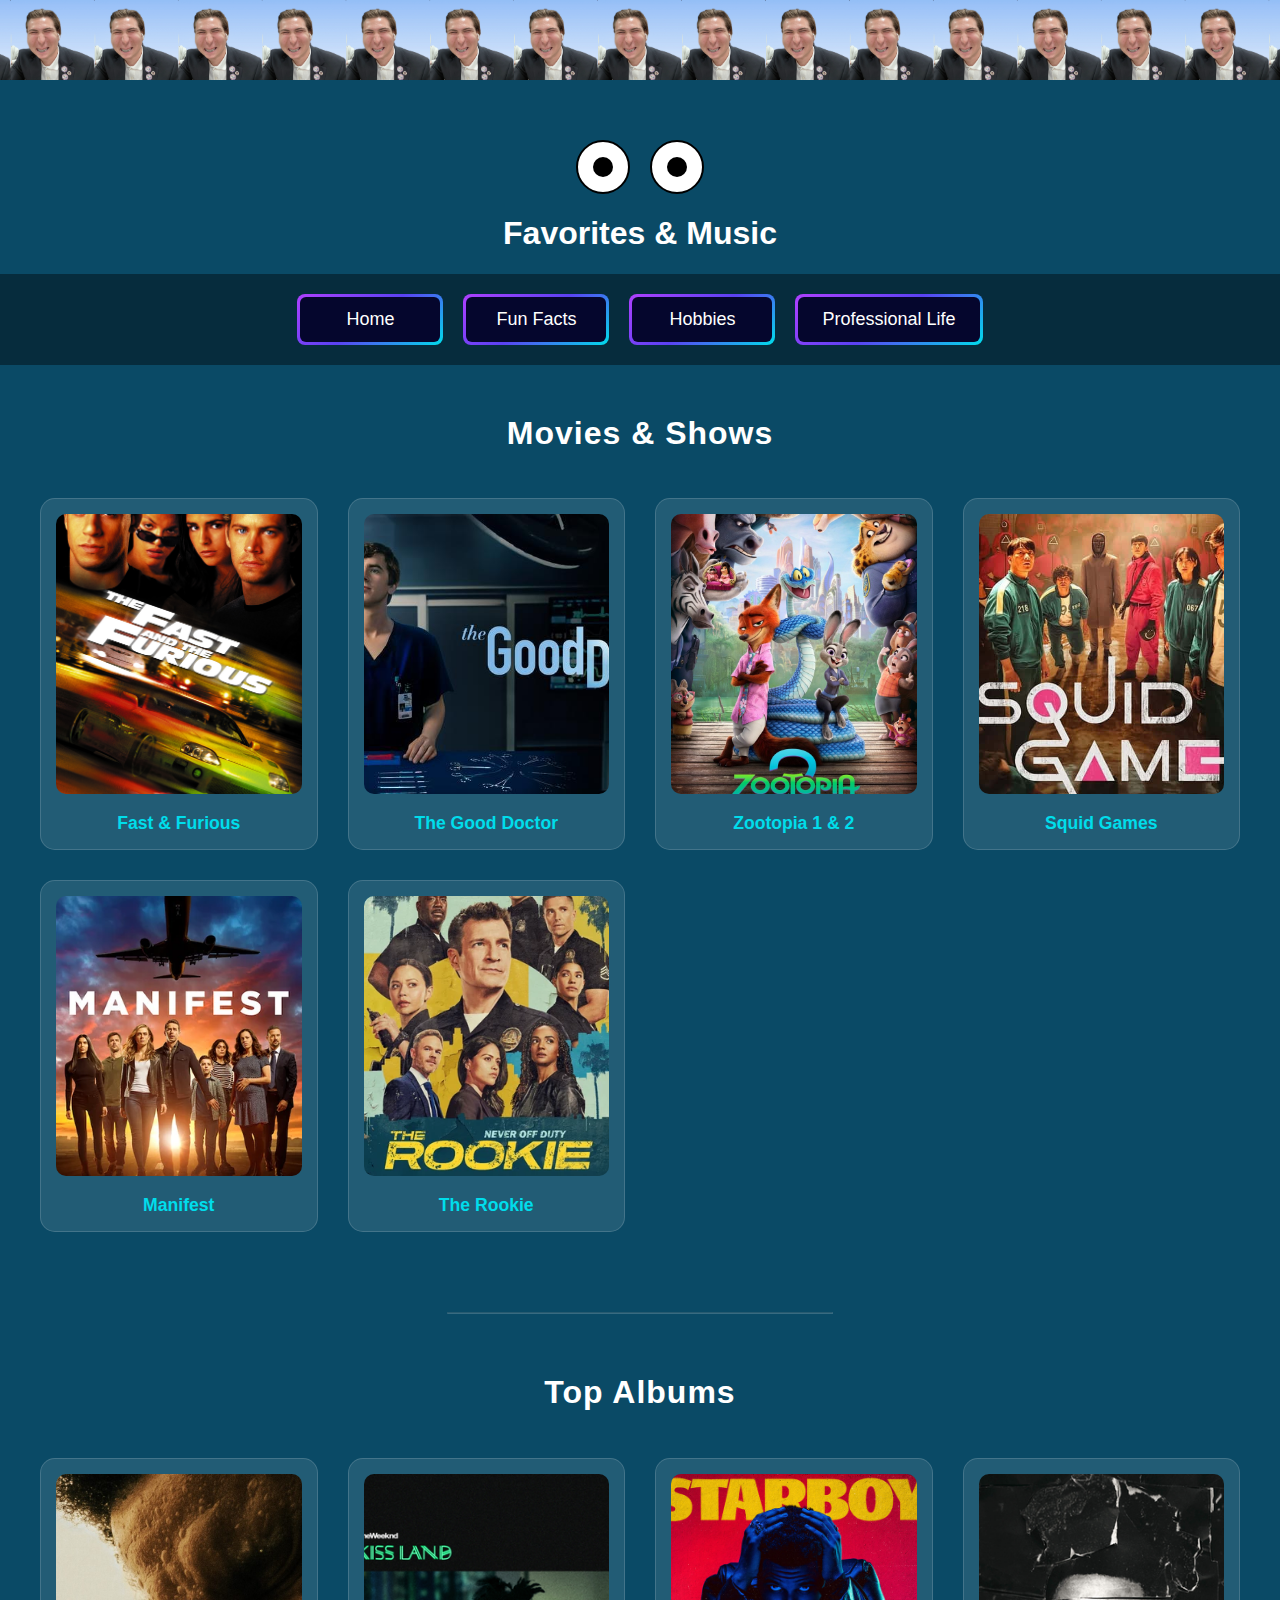
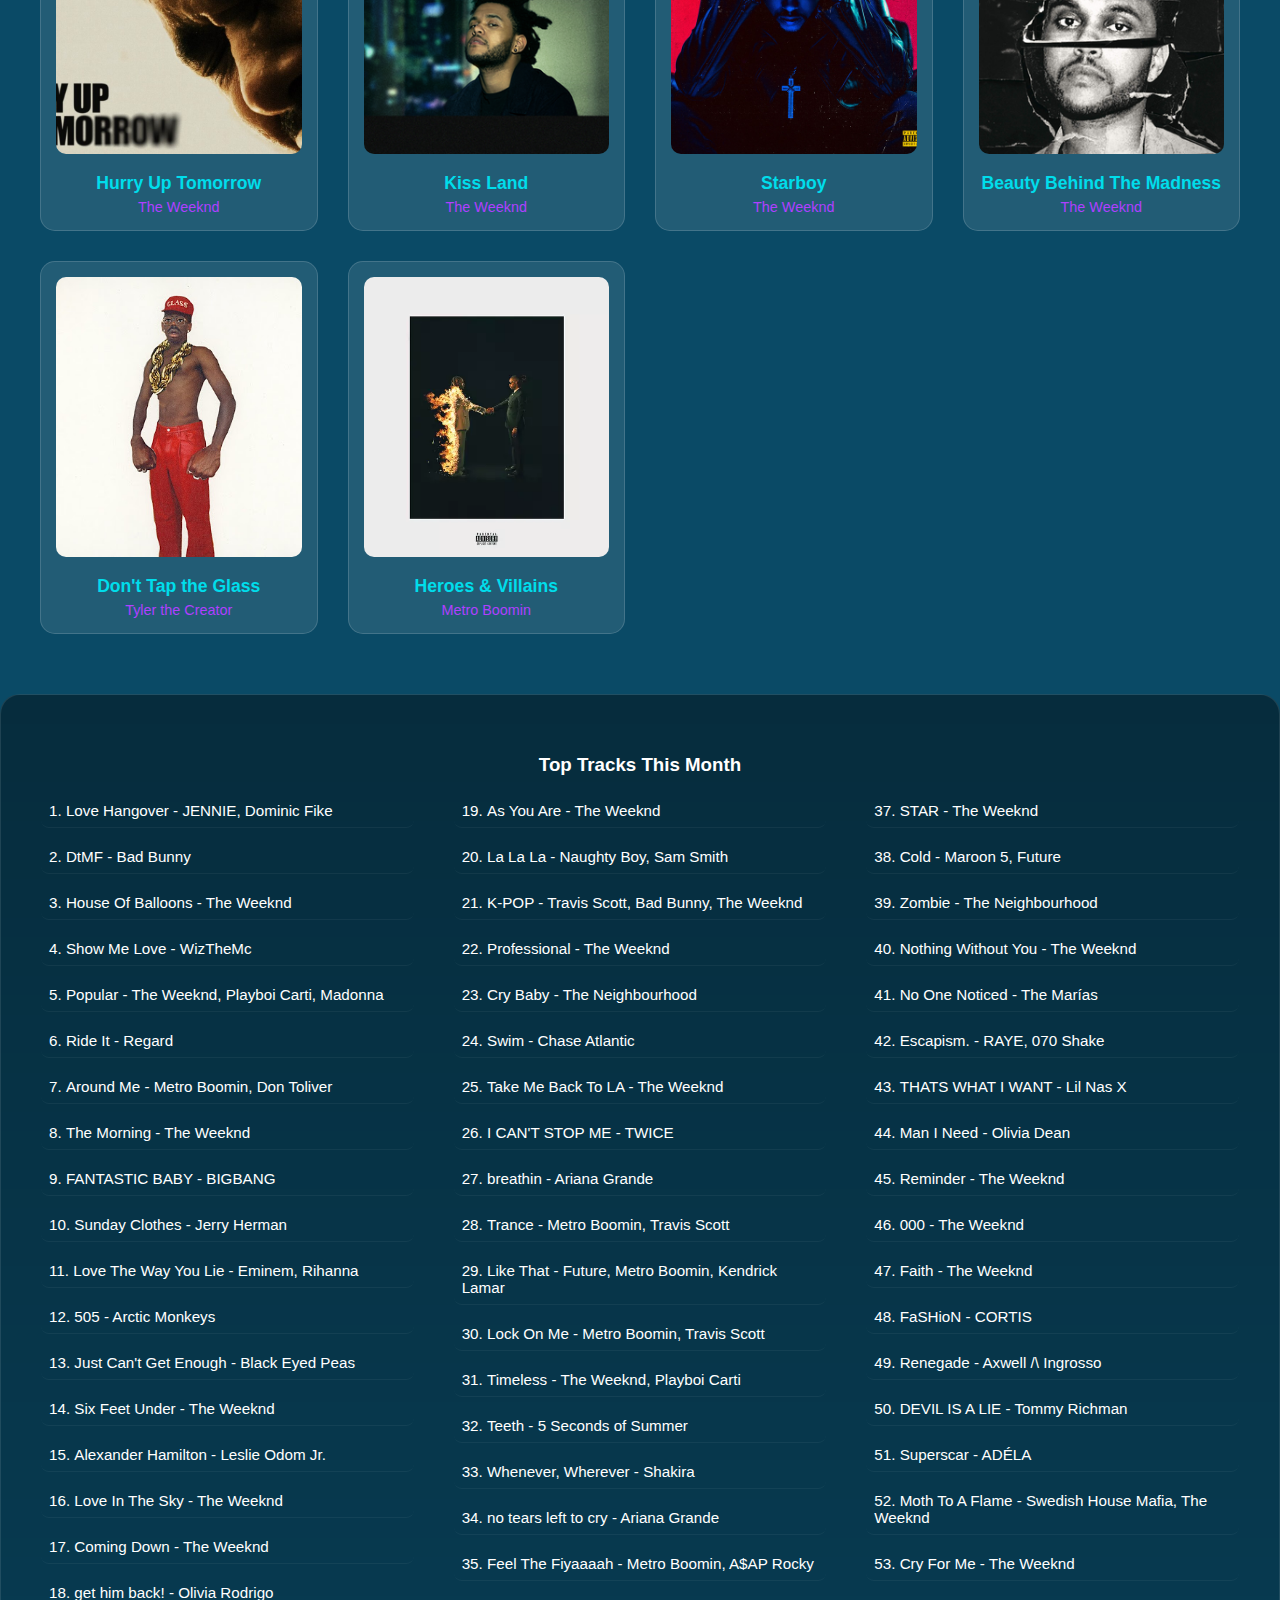
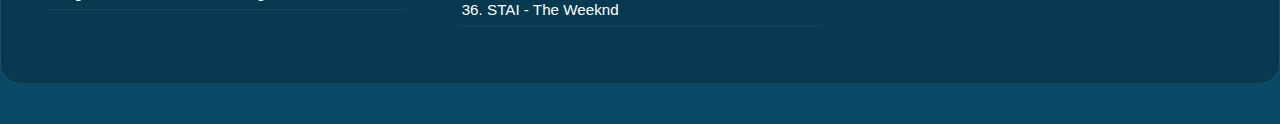
<file: FunFacts.html>
<!DOCTYPE html>
<html lang="en">
<head>
    <meta charset="UTF-8">
    <meta name="viewport" content="width=device-width, initial-scale=1.0">
    <title>Favorites & Music</title>
    <link rel="stylesheet" href="https://cdnjs.cloudflare.com/ajax/libs/animate.css/4.1.1/animate.min.css"/>
    <style>
        body {
            background-image: url("Screenshot 2026-01-07 at 1.26.07 PM.png");
            background-repeat: repeat-x; 
            background-position: top;
            background-size: auto 80px;
            background-color: rgb(10, 74, 102);
            margin: 0; 
            padding-top: 140px; 
            font-family: -apple-system, BlinkMacSystemFont, "Segoe UI", Roboto, sans-serif;
            color: white;
            text-align: center;
            overflow-x: hidden;
        }

        
        .eyes-container { display: flex; justify-content: center; gap: 20px; margin-bottom: 10px; }
        .eye { width: 50px; height: 50px; background: white; border-radius: 50%; position: relative; display: flex; align-items: center; justify-content: center; border: 2px solid #000; }
        .pupil { width: 20px; height: 20px; background: black; border-radius: 50%; position: absolute; }

        .navbar {
            background-color: rgba(0, 0, 0, 0.4);
            display: flex;
            justify-content: center;
            align-items: center;
            padding: 20px 0;
            width: 100%;
            margin-bottom: 40px;
        }

        .button-64 {
            align-items: center;
            background-image: linear-gradient(144deg,#AF40FF, #5B42F3 50%,#00DDEB);
            border: 0;
            border-radius: 8px;
            display: flex;
            font-size: 18px;
            justify-content: center;
            min-width: 140px;
            padding: 3px;
            cursor: pointer;
            text-decoration: none;
            margin: 0 10px;
            transition: transform 0.2s cubic-bezier(0.23, 1, 0.32, 1);
            position: relative;
        }

        .button-64 span {
            background-color: rgb(5, 6, 45);
            padding: 12px 24px;
            border-radius: 6px;
            width: 100%;
            height: 100%;
            color: white;
            display: block;
        }

        h2 { margin-top: 50px; font-size: 2em; letter-spacing: 1px; }

        .grid-container {
            display: grid;
            grid-template-columns: repeat(auto-fit, minmax(220px, 1fr));
            gap: 30px;
            max-width: 1200px;
            margin: 0 auto;
            padding: 20px;
        }

        .card {
            background: rgba(255, 255, 255, 0.1);
            padding: 15px;
            border-radius: 15px;
            transition: all 0.3s ease;
            border: 1px solid rgba(255, 255, 255, 0.15);
        }

        .card:hover {
            transform: translateY(-10px);
            background: rgba(255, 255, 255, 0.2);
            box-shadow: 0 10px 20px rgba(0,0,0,0.3);
        }

        .card img {
            width: 100%;
            height: 280px; 
            object-fit: cover; 
            border-radius: 10px;
            margin-bottom: 15px;
        }

        .card-title {
            font-weight: bold;
            font-size: 1.1em;
            color: #00DDEB;
        }

        .artist-subtitle {
            font-size: 0.9em;
            color: #AF40FF;
            margin-top: 5px;
            font-weight: 500;
        }

        .song-list-container {
            max-width: 1200px;
            margin: 40px auto;
            background: linear-gradient(180deg, rgba(0,0,0,0.4) 0%, rgba(0,0,0,0.2) 100%);
            padding: 40px;
            border-radius: 20px;
            border: 1px solid rgba(255,255,255,0.1);
        }

        .song-list {
            text-align: left;
            column-count: 3;
            column-gap: 40px;
            list-style-position: inside;
            padding: 0;
        }

        .song-list li {
            margin-bottom: 12px;
            padding: 8px;
            border-radius: 8px;
            transition: background 0.2s;
            font-size: 0.95em;
            border-bottom: 1px solid rgba(255,255,255,0.05);
            break-inside: avoid;
        }

        
        .click-pulse {
            position: fixed;
            width: 20px;
            height: 20px;
            background: rgba(175, 64, 255, 0.6);
            border-radius: 50%;
            pointer-events: none;
            z-index: 9999;
            transform: translate(-50%, -50%);
            animation: pulse-animation 0.6s ease-out forwards;
        }

        @keyframes pulse-animation {
            0% { width: 0; height: 0; opacity: 1; }
            100% { width: 100px; height: 100px; opacity: 0; }
        }

        @media (max-width: 900px) { .song-list { column-count: 2; } }
        @media (max-width: 600px) { .song-list { column-count: 1; } }
    </style>
</head>
<body>

    <div class="eyes-container animate__animated animate__fadeIn">
        <div class="eye"><div class="pupil"></div></div>
        <div class="eye"><div class="pupil"></div></div>
    </div>

    <h1 class="animate__animated animate__fadeInDown">Favorites & Music</h1>

    <nav class="navbar">
        <a class="button-64" href="index.html"><span>Home</span></a>
        <a class="button-64" href="FunFacts.html"><span>Fun Facts</span></a>
        <a class="button-64" href="Hobbies.html"><span>Hobbies</span></a>
        <a class="button-64" href="ProfessionalLife.html"><span>Professional Life</span></a>
    </nav>

    <h2 class="animate__animated animate__fadeIn">Movies & Shows</h2>
    <div class="grid-container">
        <div class="card"><img src="F&F.jpg" alt="F&F"><div class="card-title">Fast & Furious</div></div>
        <div class="card"><img src="the-good-doctor.jpg" alt="The Good Doctor"><div class="card-title">The Good Doctor</div></div>
        <div class="card"><img src="zootopia-2.jpg" alt="Zootopia"><div class="card-title">Zootopia 1 & 2</div></div>
        <div class="card"><img src="squid-game-background-dg2felnhhngxbt6d.jpg" alt="Squid Game"><div class="card-title">Squid Games</div></div>
        <div class="card"><img src="Manifest.webp" alt="Manifest"><div class="card-title">Manifest</div></div>
        <div class="card"><img src="Season7poster.webp" alt="The Rookie"><div class="card-title">The Rookie</div></div>
    </div>

    <hr style="width: 30%; margin: 60px auto; opacity: 0.2;">

    <h2>Top Albums</h2>
    <div class="grid-container">
        <div class="card">
            <img src="MUSIC ALBUMS/Hurry-Up-Tomorrow-The-Weeknd-album-art-1170x780.jpeg" alt="HUT">
            <div class="card-title">Hurry Up Tomorrow</div>
            <div class="artist-subtitle">The Weeknd</div>
        </div>
        <div class="card">
            <img src="MUSIC ALBUMS/Kiss Land .png" alt="Kiss Land">
            <div class="card-title">Kiss Land</div>
            <div class="artist-subtitle">The Weeknd</div>
        </div>
        <div class="card">
            <img src="MUSIC ALBUMS/Starboy.jpeg" alt="Starboy">
            <div class="card-title">Starboy</div>
            <div class="artist-subtitle">The Weeknd</div>
        </div>
        <div class="card">
            <img src="MUSIC ALBUMS/The_Weeknd_-_Beauty_Behind_the_Madness.png" alt="BBTM">
            <div class="card-title">Beauty Behind The Madness</div>
            <div class="artist-subtitle">The Weeknd</div>
        </div>
        <div class="card">
            <img src="MUSIC ALBUMS/glass.jpg" alt="Glass">
            <div class="card-title">Don't Tap the Glass</div>
            <div class="artist-subtitle">Tyler the Creator</div>
        </div>
        <div class="card">
            <img src="MUSIC ALBUMS/METRO BOOMIN.webp" alt="Heroes and Villians">
            <div class="card-title">Heroes & Villains</div>
            <div class="artist-subtitle">Metro Boomin</div>
        </div>
    </div>

    <div class="song-list-container">
        <h3>Top Tracks This Month</h3>
        <ol class="song-list">
            <li>Love Hangover - JENNIE, Dominic Fike</li>
            <li>DtMF - Bad Bunny</li>
            <li>House Of Balloons - The Weeknd</li>
            <li>Show Me Love - WizTheMc</li>
            <li>Popular - The Weeknd, Playboi Carti, Madonna</li>
            <li>Ride It - Regard</li>
            <li>Around Me - Metro Boomin, Don Toliver</li>
            <li>The Morning - The Weeknd</li>
            <li>FANTASTIC BABY - BIGBANG</li>
            <li>Sunday Clothes - Jerry Herman</li>
            <li>Love The Way You Lie - Eminem, Rihanna</li>
            <li>505 - Arctic Monkeys</li>
            <li>Just Can't Get Enough - Black Eyed Peas</li>
            <li>Six Feet Under - The Weeknd</li>
            <li>Alexander Hamilton - Leslie Odom Jr.</li>
            <li>Love In The Sky - The Weeknd</li>
            <li>Coming Down - The Weeknd</li>
            <li>get him back! - Olivia Rodrigo</li>
            <li>As You Are - The Weeknd</li>
            <li>La La La - Naughty Boy, Sam Smith</li>
            <li>K-POP - Travis Scott, Bad Bunny, The Weeknd</li>
            <li>Professional - The Weeknd</li>
            <li>Cry Baby - The Neighbourhood</li>
            <li>Swim - Chase Atlantic</li>
            <li>Take Me Back To LA - The Weeknd</li>
            <li>I CAN'T STOP ME - TWICE</li>
            <li>breathin - Ariana Grande</li>
            <li>Trance - Metro Boomin, Travis Scott</li>
            <li>Like That - Future, Metro Boomin, Kendrick Lamar</li>
            <li>Lock On Me - Metro Boomin, Travis Scott</li>
            <li>Timeless - The Weeknd, Playboi Carti</li>
            <li>Teeth - 5 Seconds of Summer</li>
            <li>Whenever, Wherever - Shakira</li>
            <li>no tears left to cry - Ariana Grande</li>
            <li>Feel The Fiyaaaah - Metro Boomin, A$AP Rocky</li>
            <li>STAI - The Weeknd</li>
            <li>STAR - The Weeknd</li>
            <li>Cold - Maroon 5, Future</li>
            <li>Zombie - The Neighbourhood</li>
            <li>Nothing Without You - The Weeknd</li>
            <li>No One Noticed - The Marías</li>
            <li>Escapism. - RAYE, 070 Shake</li>
            <li>THATS WHAT I WANT - Lil Nas X</li>
            <li>Man I Need - Olivia Dean</li>
            <li>Reminder - The Weeknd</li>
            <li>000 - The Weeknd</li>
            <li>Faith - The Weeknd</li>
            <li>FaSHioN - CORTIS</li>
            <li>Renegade - Axwell /\ Ingrosso</li>
            <li>DEVIL IS A LIE - Tommy Richman</li>
            <li>Superscar - ADÉLA</li>
            <li>Moth To A Flame - Swedish House Mafia, The Weeknd</li>
            <li>Cry For Me - The Weeknd</li>
        </ol>
    </div>

    <script>
        
        document.addEventListener('mousemove', (e) => {
            const eyes = document.querySelectorAll('.eye');
            eyes.forEach(eye => {
                const rect = eye.getBoundingClientRect();
                const eyeX = rect.left + rect.width / 2;
                const eyeY = rect.top + rect.height / 2;
                const angleDeg = Math.atan2(e.clientY - eyeY, e.clientX - eyeX) * 180 / Math.PI;
                const pupil = eye.querySelector('.pupil');
                pupil.style.transform = `rotate(${angleDeg}deg) translateX(12px)`;
            });
        });

        
        const buttons = document.querySelectorAll('.button-64');
        buttons.forEach(btn => {
            btn.addEventListener('mousemove', (e) => {
                const rect = btn.getBoundingClientRect();
                const x = (e.clientX - rect.left - rect.width / 2) * 0.4;
                const y = (e.clientY - rect.top - rect.height / 2) * 0.4;
                btn.style.transform = `translate(${x}px, ${y}px)`;
            });
            btn.addEventListener('mouseleave', () => {
                btn.style.transform = `translate(0, 0)`;
            });
        });

        
        window.addEventListener('click', (e) => {
            const pulse = document.createElement('div');
            pulse.className = 'click-pulse';
            pulse.style.top = `${e.clientY}px`;
            pulse.style.left = `${e.clientX}px`;
            document.body.appendChild(pulse);
            setTimeout(() => { pulse.remove(); }, 600);
        });
    </script>

</body>
</html>
</file>
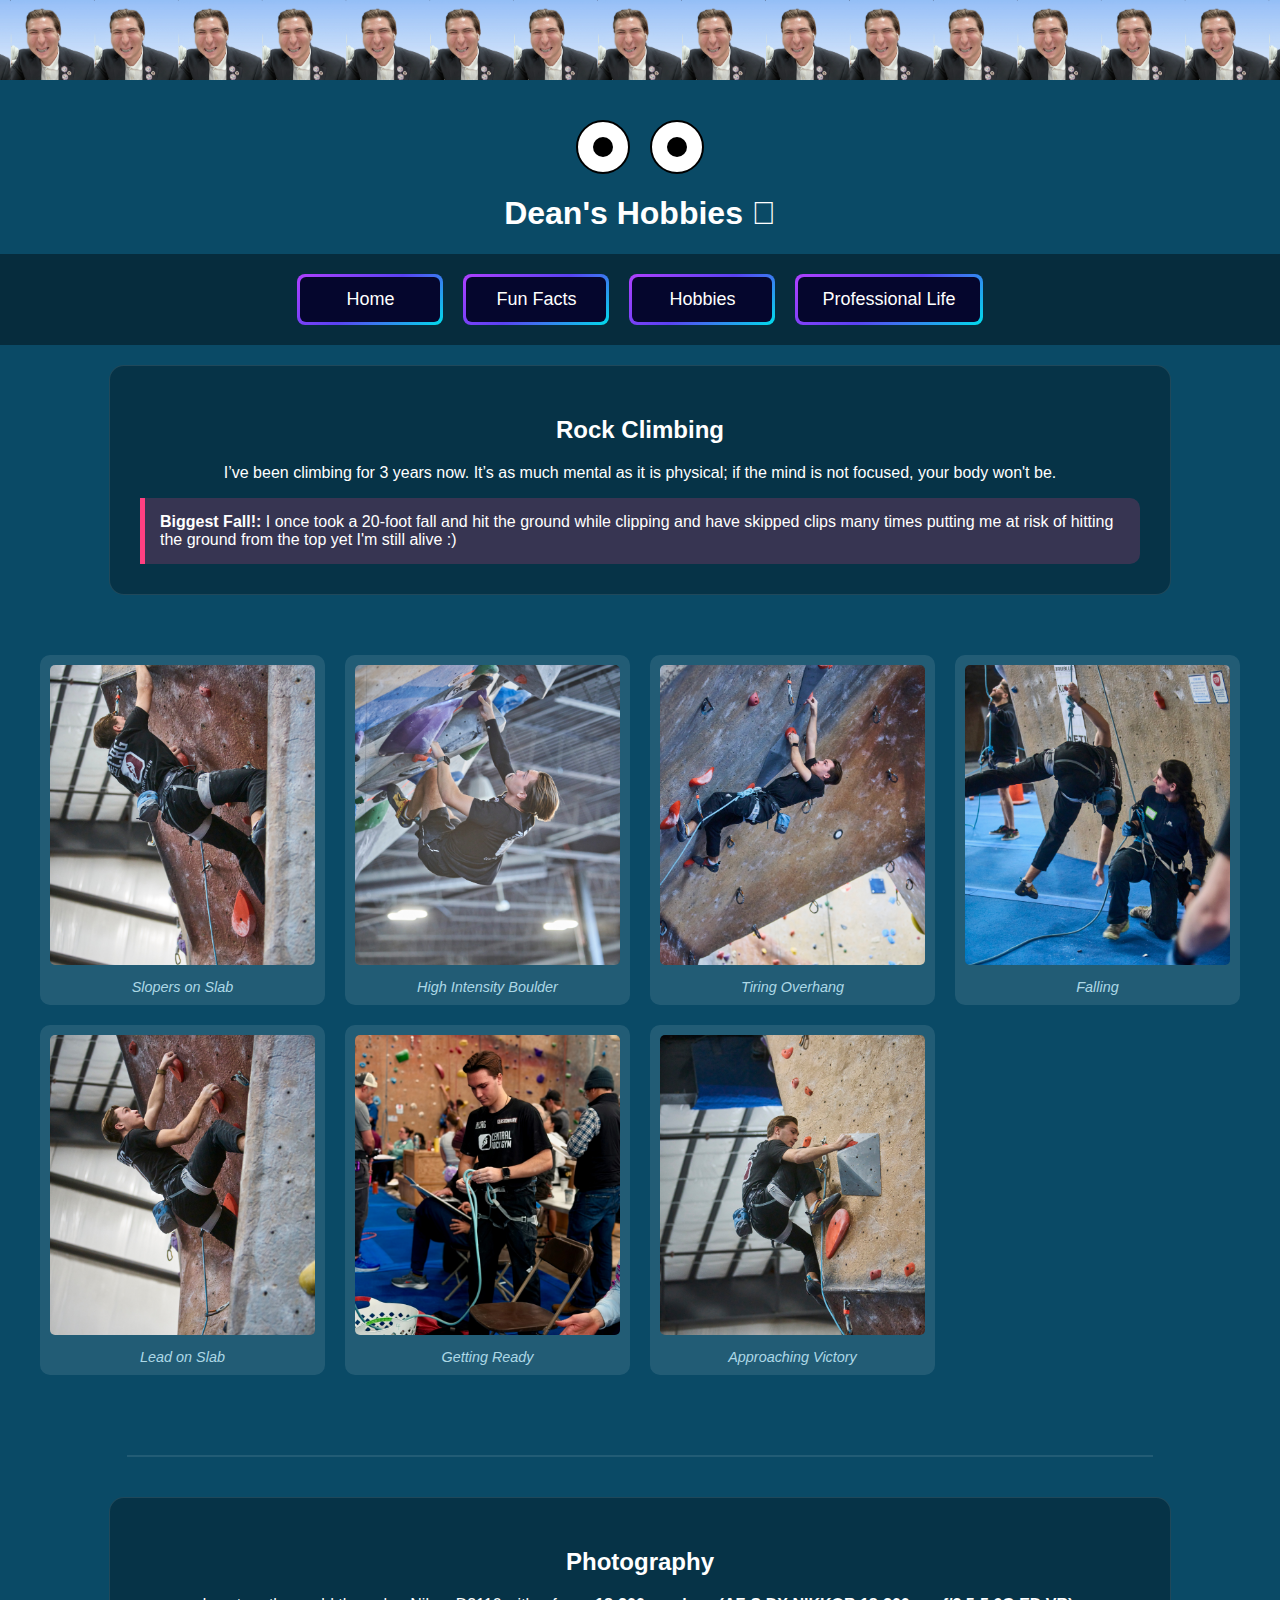
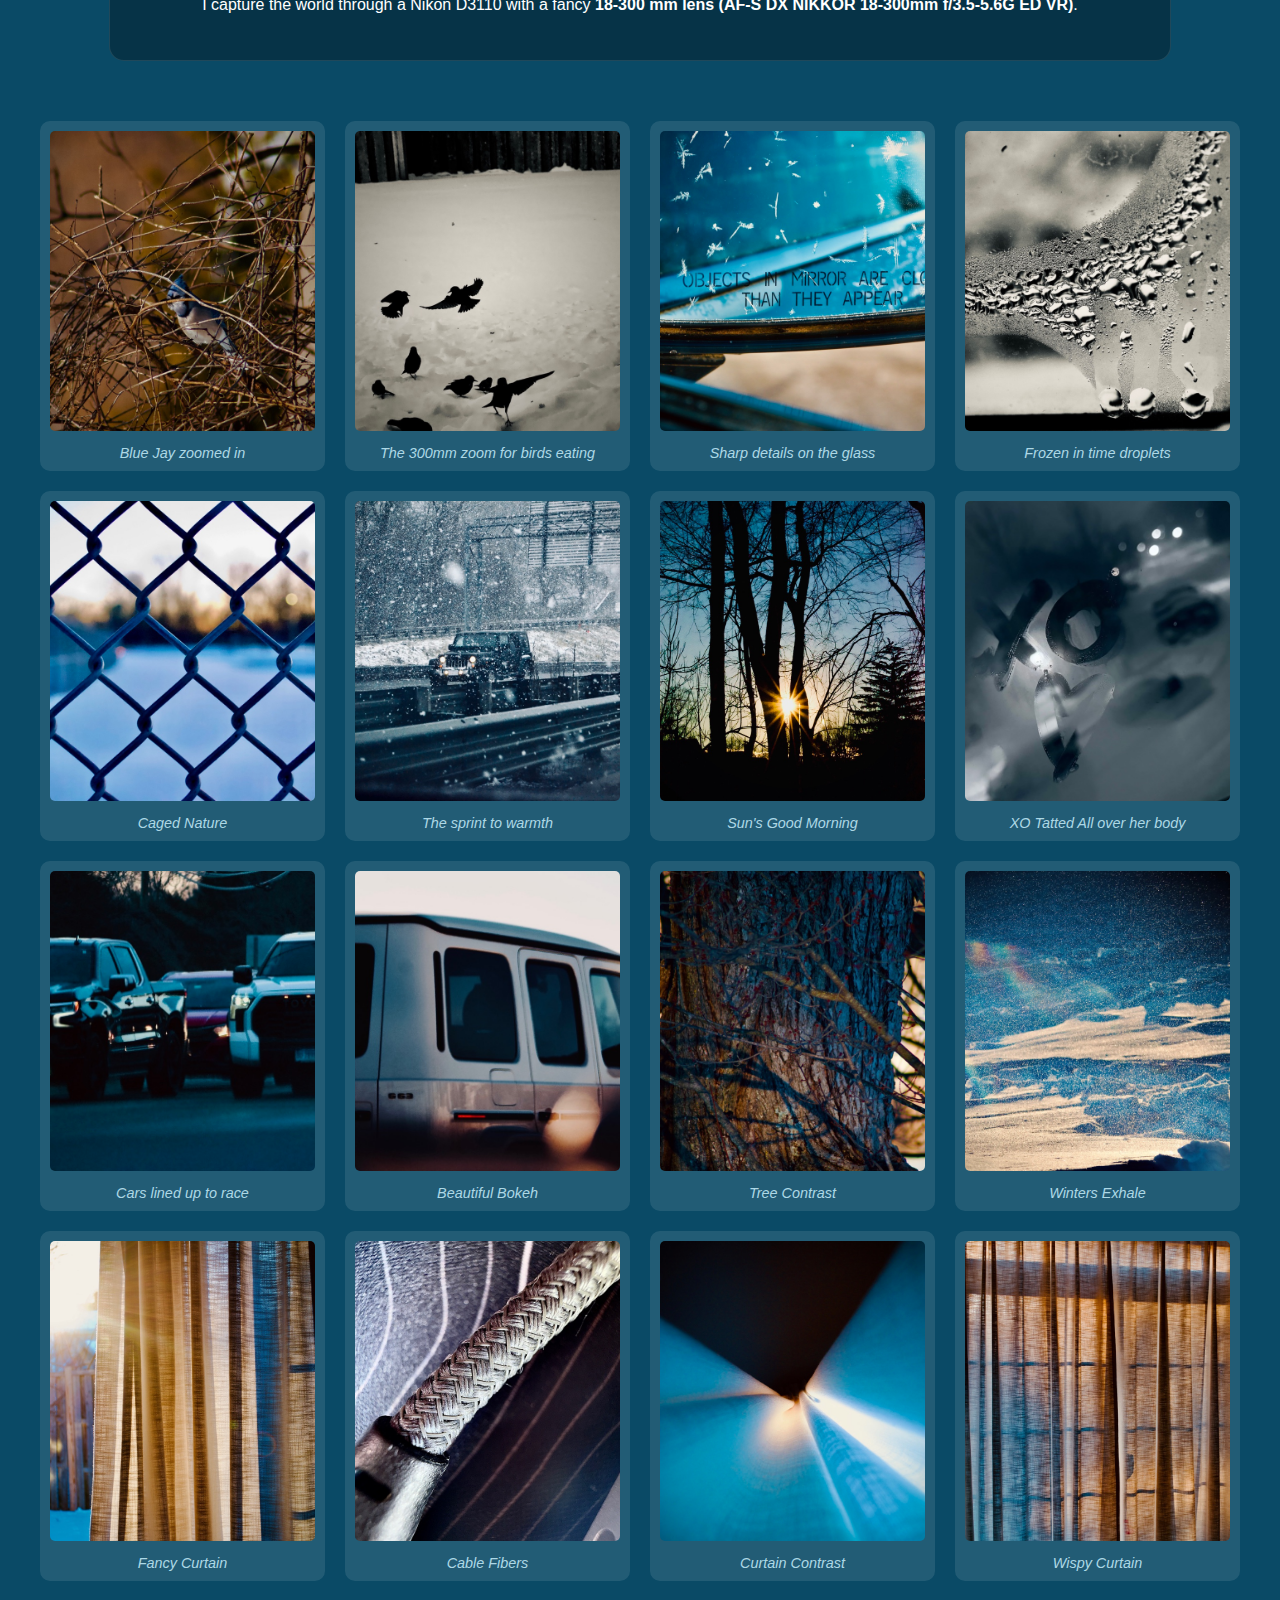
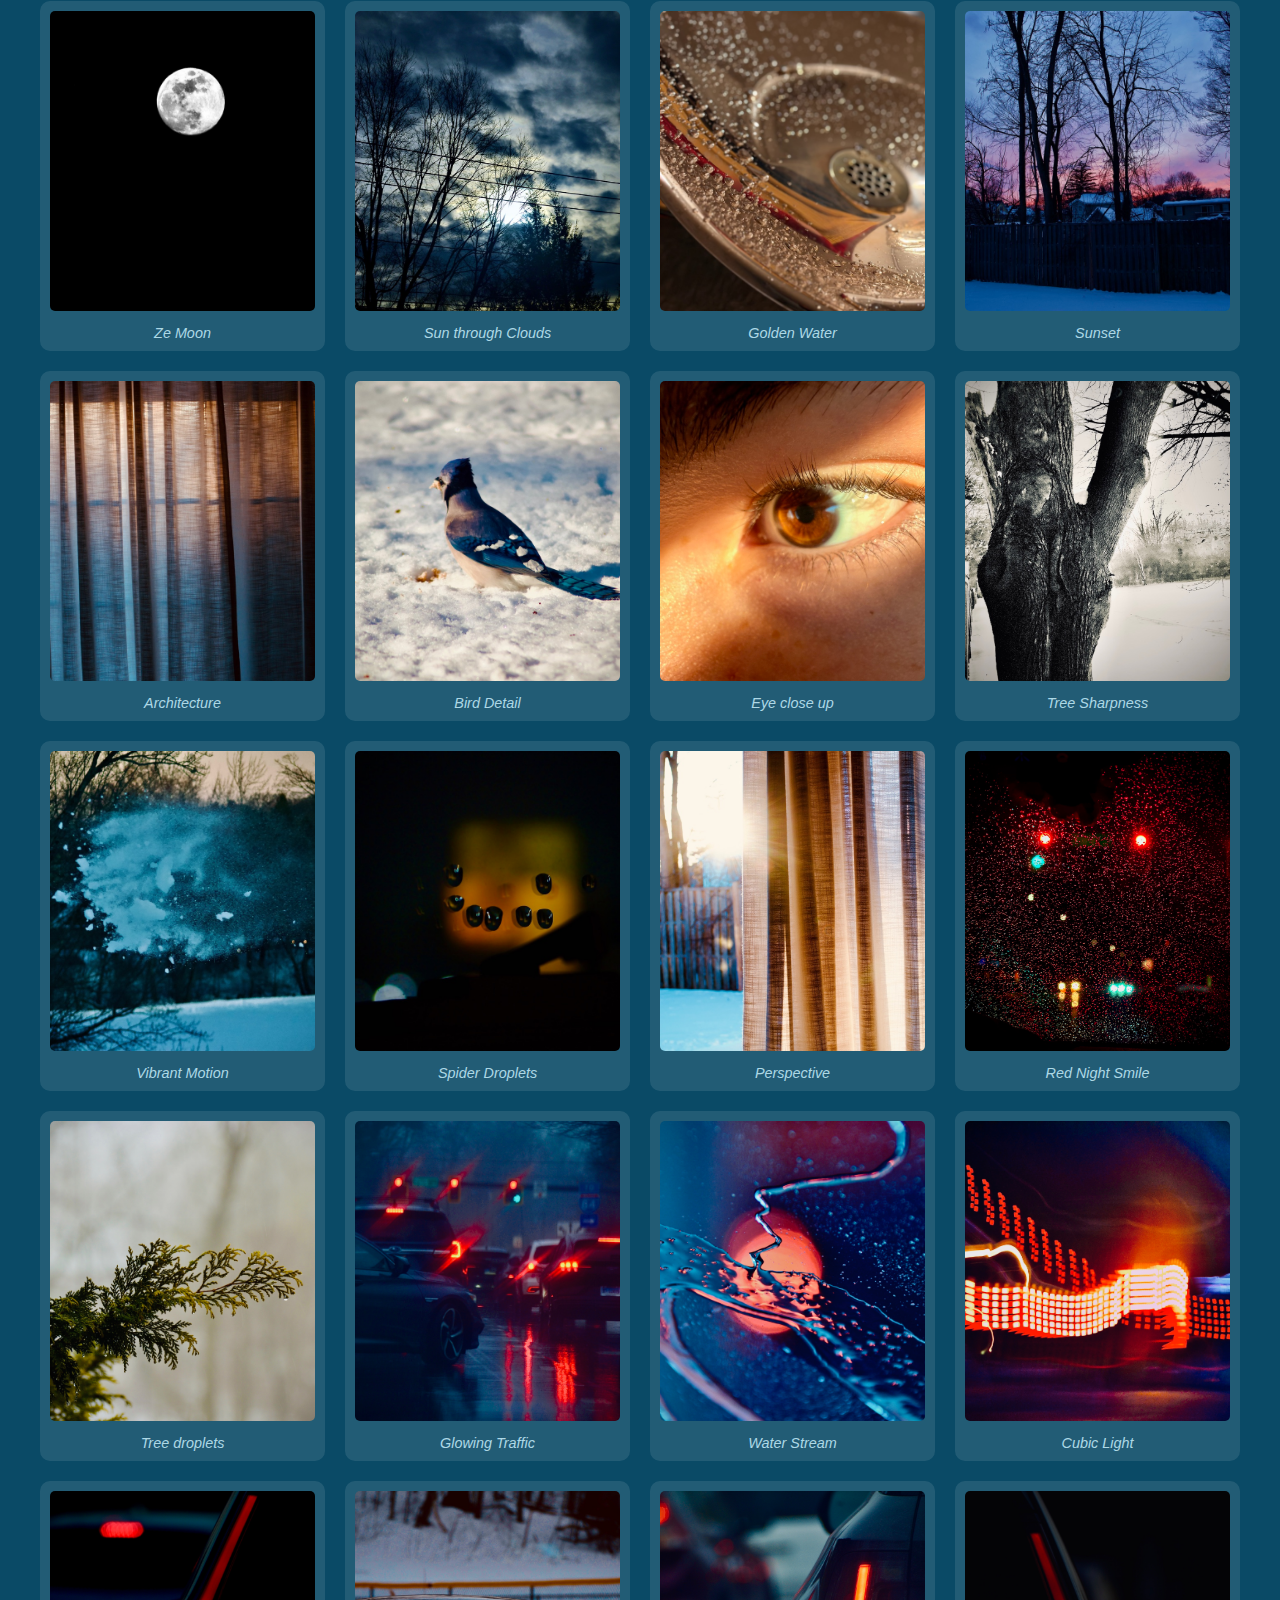
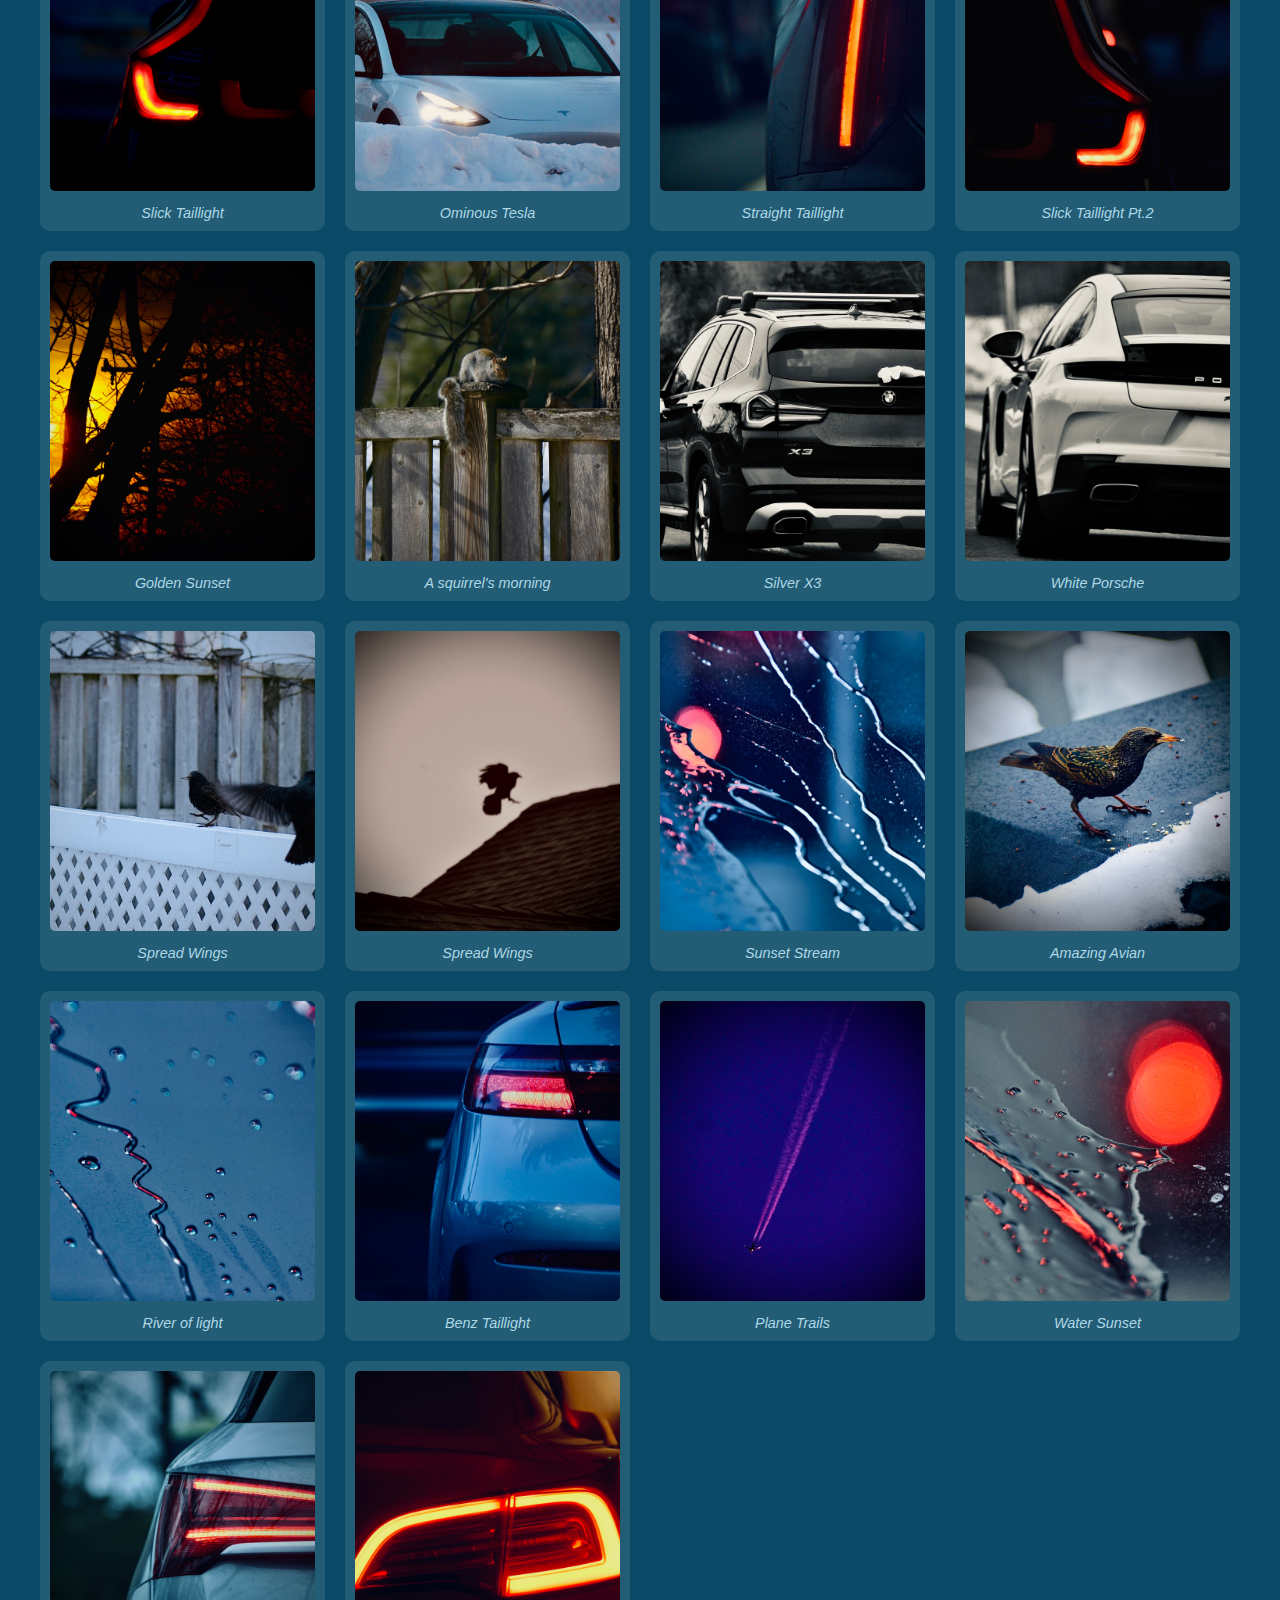
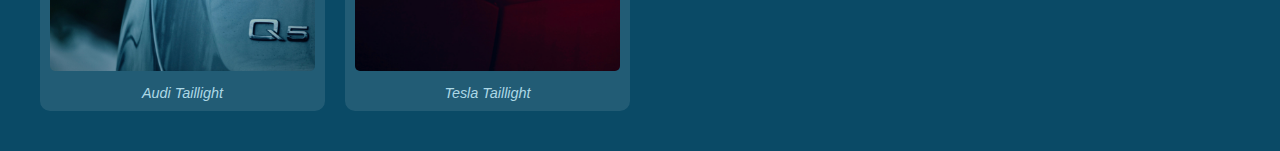
<file: Hobbies.html>
<!DOCTYPE html>
<html lang="en">
<head>
    <meta charset="UTF-8">
    <meta name="viewport" content="width=device-width, initial-scale=1.0">
    <title>Dean's Hobbies - Photography & Climbing</title>
    <link rel="stylesheet" href="https://cdnjs.cloudflare.com/ajax/libs/animate.css/4.1.1/animate.min.css"/>
    <style>
        body {
            background-image: url("Screenshot 2026-01-07 at 1.26.07 PM.png");
            background-repeat: repeat-x; 
            background-position: top;
            background-size: auto 80px;
            background-color: rgb(10, 74, 102);
            margin: 0; 
            padding-top: 120px; 
            font-family: -apple-system, BlinkMacSystemFont, "Segoe UI", Roboto, sans-serif;
            color: white;
            text-align: center;
            overflow-x: hidden;
        }

        
        .eyes-container { display: flex; justify-content: center; gap: 20px; margin-bottom: 10px; }
        .eye { width: 50px; height: 50px; background: white; border-radius: 50%; position: relative; display: flex; align-items: center; justify-content: center; border: 2px solid #000; }
        .pupil { width: 20px; height: 20px; background: black; border-radius: 50%; position: absolute; }

        .navbar {
            background-color: rgba(0, 0, 0, 0.4);
            display: flex;
            justify-content: center;
            align-items: center;
            padding: 20px 0;
            width: 100%;
            margin-bottom: 20px;
        }

        .button-64 {
            align-items: center;
            background-image: linear-gradient(144deg,#AF40FF, #5B42F3 50%,#00DDEB);
            border: 0;
            border-radius: 8px;
            display: flex;
            font-size: 18px;
            justify-content: center;
            min-width: 140px;
            padding: 3px;
            cursor: pointer;
            margin: 0 10px;
            text-decoration: none;
            transition: transform 0.2s cubic-bezier(0.23, 1, 0.32, 1);
            position: relative;
        }

        .button-64 span {
            background-color: rgb(5, 6, 45);
            padding: 12px 24px;
            border-radius: 6px;
            width: 100%;
            height: 100%;
            color: white;
            display: block;
        }

        .section-box {
            background: rgba(0, 0, 0, 0.3);
            margin: 20px auto;
            padding: 30px;
            max-width: 1000px;
            border-radius: 15px;
            border: 1px solid rgba(255, 255, 255, 0.1);
        }

        .gallery {
            display: grid;
            grid-template-columns: repeat(auto-fit, minmax(250px, 1fr));
            gap: 20px;
            padding: 40px;
            max-width: 1200px;
            margin: 0 auto;
        }

        .gallery-item {
            background: rgba(255, 255, 255, 0.1);
            padding: 10px;
            border-radius: 10px;
            transition: transform 0.3s;
        }

        .gallery-item:hover { transform: scale(1.05); }

        .gallery-item img {
            width: 100%;
            height: 300px;
            object-fit: cover; 
            border-radius: 5px;
        }

        .caption {
            margin-top: 10px;
            font-size: 0.9em;
            font-style: italic;
            color: #add8e6;
        }

        .incident-report {
            background: rgba(255, 64, 129, 0.2);
            border-left: 5px solid #ff4081;
            padding: 15px;
            margin-top: 15px;
            border-radius: 0 10px 10px 0;
            text-align: left;
        }

        
        .click-pulse {
            position: fixed;
            width: 20px;
            height: 20px;
            background: rgba(175, 64, 255, 0.6);
            border-radius: 50%;
            pointer-events: none;
            z-index: 9999;
            transform: translate(-50%, -50%);
            animation: pulse-animation 0.6s ease-out forwards;
        }

        @keyframes pulse-animation {
            0% { width: 0; height: 0; opacity: 1; }
            100% { width: 100px; height: 100px; opacity: 0; }
        }
    </style>
</head>
<body>

    <div class="eyes-container animate__animated animate__fadeIn">
        <div class="eye"><div class="pupil"></div></div>
        <div class="eye"><div class="pupil"></div></div>
    </div>

    <h1 class="animate__animated animate__fadeInDown">Dean's Hobbies </h1>

    <nav class="navbar">
        <a class="button-64" href="index.html"><span>Home</span></a>
        <a class="button-64" href="FunFacts.html"><span>Fun Facts</span></a>
        <a class="button-64" href="Hobbies.html"><span>Hobbies</span></a>
        <a class="button-64" href="ProfessionalLife.html"><span>Professional Life</span></a>
    </nav>

    <section class="section-box animate__animated animate__fadeIn">
        <h2>Rock Climbing</h2>
        <p>I’ve been climbing for 3 years now. It’s as much mental as it is physical; if the mind is not focused, your body won't be.</p>
        <div class="incident-report">
            <strong>Biggest Fall!:</strong> I once took a 20-foot fall and hit the ground while clipping and have skipped clips many times putting me at risk of hitting the ground from the top yet I'm still alive :)
        </div>
    </section>

    <div class="gallery animate__animated animate__fadeInUp">
        <div class="gallery-item"><img src="FILES/clim 1.jpg" alt="Climb 1"><div class="caption">Slopers on Slab</div></div>
        <div class="gallery-item"><img src="FILES/clim3.jpg" alt="Climb 2"><div class="caption">High Intensity Boulder</div></div>
        <div class="gallery-item"><img src="FILES/climb4.jpg" alt="Climb 3"><div class="caption">Tiring Overhang</div></div>
        <div class="gallery-item"><img src="FILES/climb5.jpg" alt="Climb 4"><div class="caption">Falling</div></div>
        <div class="gallery-item"><img src="FILES/climb6.jpg" alt="Climb 5"><div class="caption">Lead on Slab</div></div>
        <div class="gallery-item"><img src="FILES/climb7.jpeg" alt="Climb 6"><div class="caption">Getting Ready</div></div>
        <div class="gallery-item"><img src="FILES/climg 2.jpg" alt="Climb 7"><div class="caption">Approaching Victory</div></div>
    </div>

    <hr style="width: 80%; border: 0.5px solid rgba(255,255,255,0.1); margin: 40px auto;">

    <section class="section-box">
        <h2>Photography</h2>
        <p>I capture the world through a Nikon D3110 with a fancy <strong>18-300 mm lens (AF-S DX NIKKOR 18-300mm f/3.5-5.6G ED VR)</strong>.</p>
    </section>

    <div class="gallery">
        <div class="gallery-item"><img src="1DA2D565-22FE-4F40-AEC2-6BCF6953D16A_1_105_c.jpeg" alt="Shot 1"><div class="caption">Blue Jay zoomed in</div></div>
        <div class="gallery-item"><img src="2DFC047C-C8B2-4BDC-8317-DDCF48C0D352_1_105_c.jpeg" alt="Shot 2"><div class="caption">The 300mm zoom for birds eating</div></div>
        <div class="gallery-item"><img src="5AF6FC62-928E-42C5-8002-EAC9D775090D_1_105_c.jpeg" alt="Shot 3"><div class="caption">Sharp details on the glass</div></div>
        <div class="gallery-item"><img src="5F023A31-CB31-41C2-8224-866D0264523C_1_105_c.jpeg" alt="Shot 4"><div class="caption">Frozen in time droplets</div></div>
        <div class="gallery-item"><img src="6F97DDBE-454A-425E-A21C-FC523F309D0B_1_105_c.jpeg" alt="Shot 5"><div class="caption">Caged Nature</div></div>
        <div class="gallery-item"><img src="8BA7311E-A7EF-496E-AE58-A41AEA6EBD4B_1_105_c.jpeg" alt="Shot 6"><div class="caption">The sprint to warmth</div></div>
        <div class="gallery-item"><img src="8DDE6D8B-1E14-4C66-AEE3-659C318FB2D9_1_105_c.jpeg" alt="Shot 7"><div class="caption">Sun's Good Morning</div></div>
        <div class="gallery-item"><img src="9F4DB6D0-9411-48F4-B7AF-CEDEC80F82EE_1_105_c.jpeg" alt="Shot 8"><div class="caption">XO Tatted All over her body</div></div>
        <div class="gallery-item"><img src="28AEF776-9F60-4F85-BC9E-872B976D70B8_1_105_c.jpeg" alt="Shot 9"><div class="caption">Cars lined up to race</div></div>
        <div class="gallery-item"><img src="52E96940-6958-4D06-80EC-D2635FEBFDCC_1_105_c.jpeg" alt="Shot 10"><div class="caption">Beautiful Bokeh</div></div>
        <div class="gallery-item"><img src="83DC5EFE-9C31-4B53-8A59-467C3EC0EFA8_1_105_c.jpeg" alt="Shot 11"><div class="caption">Tree Contrast</div></div>
        <div class="gallery-item"><img src="93F2D6E1-68C5-4EA8-955A-2E90D709CC37_1_105_c.jpeg" alt="Shot 12"><div class="caption">Winters Exhale</div></div>
        <div class="gallery-item"><img src="97BD7179-5E89-4CAD-9C66-9C0E6FC5679A_1_105_c.jpeg" alt="Shot 13"><div class="caption">Fancy Curtain</div></div>
        <div class="gallery-item"><img src="160E2A40-8F81-4D1D-95FF-2DF21CE60A9E_1_105_c.jpeg" alt="Shot 14"><div class="caption">Cable Fibers</div></div>
        <div class="gallery-item"><img src="4650B395-5F5F-4511-AD2C-4EF404C89102_1_105_c.jpeg" alt="Shot 15"><div class="caption">Curtain Contrast</div></div>
        <div class="gallery-item"><img src="6433F9A9-28D7-4C38-B785-14817E1C1953_1_105_c.jpeg" alt="Shot 16"><div class="caption">Wispy Curtain</div></div>
        <div class="gallery-item"><img src="35267D68-4A4C-4692-A693-D8BF88B7A9C2_1_105_c.jpeg" alt="Shot 17"><div class="caption">Ze Moon</div></div>
        <div class="gallery-item"><img src="952880E8-96BA-4D74-BEE7-3566452F30D8_1_105_c.jpeg" alt="Shot 18"><div class="caption">Sun through Clouds</div></div>
        <div class="gallery-item"><img src="A8F34922-AE88-40C7-9F62-05BDD58F5DD6_1_105_c.jpeg" alt="Shot 19"><div class="caption">Golden Water</div></div>
        <div class="gallery-item"><img src="B3F96C10-C249-4C7E-8E31-459DD61202CD_1_105_c.jpeg" alt="Shot 20"><div class="caption">Sunset</div></div>
        <div class="gallery-item"><img src="B04AB18A-C3B7-413D-9E66-45390897E741_1_105_c.jpeg" alt="Shot 21"><div class="caption">Architecture</div></div>
        <div class="gallery-item"><img src="BB7F97FE-D788-42CE-861B-8D7A3B050716_1_105_c.jpeg" alt="Shot 22"><div class="caption">Bird Detail</div></div>
        <div class="gallery-item"><img src="BF9D0DF3-DB18-4CB6-BC63-929CB7C50D7A_1_105_c.jpeg" alt="Shot 23"><div class="caption">Eye close up</div></div>
        <div class="gallery-item"><img src="C450CAD8-B626-493C-8FAA-03E6565D9B8D_1_105_c.jpeg" alt="Shot 24"><div class="caption">Tree Sharpness</div></div>
        <div class="gallery-item"><img src="C779D231-CEA2-431A-A5BB-FDD9453DE561_1_105_c.jpeg" alt="Shot 25"><div class="caption">Vibrant Motion</div></div>
        <div class="gallery-item"><img src="D36BE595-AE6E-4632-83C9-E375C749130D_1_105_c.jpeg" alt="Shot 26"><div class="caption">Spider Droplets</div></div>
        <div class="gallery-item"><img src="DED7B9CA-F0CC-4962-8AA6-644DA0FAED77_1_105_c.jpeg" alt="Shot 27"><div class="caption">Perspective</div></div>
        <div class="gallery-item"><img src="E2B26183-3E16-4F01-BD42-E9A867072315.jpeg" alt="Shot 28"><div class="caption">Red Night Smile</div></div>
        <div class="gallery-item"><img src="PHOTOS MORE/_DSC3196.JPG" alt="Shot 29"><div class="caption">Tree droplets</div></div>
        <div class="gallery-item"><img src="PHOTOS MORE/_DSC3208.JPG" alt="Shot 30"><div class="caption">Glowing Traffic</div></div>
        <div class="gallery-item"><img src="PHOTOS MORE/4B759917-010C-461A-9398-9A565A23BA57.JPG" alt="Shot 31"><div class="caption">Water Stream</div></div>
        <div class="gallery-item"><img src="PHOTOS MORE/5A782C14-4861-4220-8B1F-AE67888600F1.JPG" alt="Shot 32"><div class="caption">Cubic Light</div></div>
        <div class="gallery-item"><img src="PHOTOS MORE/6A7949D4-5CB9-47BA-84BE-95F0EA794B5D.JPG" alt="Shot 33"><div class="caption">Slick Taillight</div></div>
        <div class="gallery-item"><img src="PHOTOS MORE/6B91567F-2044-4240-87A4-0441F529FAB8.JPG" alt="Shot 34"><div class="caption">Ominous Tesla</div></div>
        <div class="gallery-item"><img src="PHOTOS MORE/29E082B3-BD4B-4928-8F6E-6D0EE6CB4F10.JPG" alt="Shot 35"><div class="caption">Straight Taillight</div></div>
        <div class="gallery-item"><img src="PHOTOS MORE/69D8EBE0-612F-483E-9B53-9A4AA94E074E.JPG" alt="Shot 36"><div class="caption">Slick Taillight Pt.2 </div></div>
        <div class="gallery-item"><img src="PHOTOS MORE/89FC16AD-1FFB-4256-93D1-04B8DE8AC336.JPG" alt="Shot 37"><div class="caption">Golden Sunset</div></div>
        <div class="gallery-item"><img src="PHOTOS MORE/93BA6638-1E21-4BB8-B905-4B2F1F10D7B8.JPG" alt="Shot 38"><div class="caption">A squirrel's morning</div></div>
        <div class="gallery-item"><img src="PHOTOS MORE/28997EC3-B67C-458A-A15C-32975530F902.JPG" alt="Shot 39"><div class="caption">Silver X3</div></div>
        <div class="gallery-item"><img src="PHOTOS MORE/2552816B-A8A3-49EC-97CA-BC86FFED80B5.JPG" alt="Shot 40"><div class="caption">White Porsche</div></div>
        <div class="gallery-item"><img src="PHOTOS MORE/AF0ED99B-9B16-4BF6-B491-E470AC70CB55.JPG" alt="Shot 41"><div class="caption">Spread Wings</div></div>
        <div class="gallery-item"><img src="PHOTOS MORE/C0CBABB5-61B1-4008-A05D-B92FF68CE5AF.JPG" alt="Shot 42"><div class="caption">Spread Wings</div></div>
        <div class="gallery-item"><img src="PHOTOS MORE/C3F24282-1FF1-4D02-9F97-75CC8A221852.jpeg" alt="Shot 43"><div class="caption">Sunset Stream</div></div>
        <div class="gallery-item"><img src="PHOTOS MORE/C96B6E82-218C-4EBA-9D00-59DB06FB31B0.JPG" alt="Shot 44"><div class="caption">Amazing Avian</div></div>
        <div class="gallery-item"><img src="PHOTOS MORE/D64F81D4-AD85-436B-A9E9-E337761EF891.JPG" alt="Shot 45"><div class="caption">River of light</div></div>
        <div class="gallery-item"><img src="PHOTOS MORE/DA852811-BC23-462B-AE66-507923DC7140.JPG" alt="Shot 46"><div class="caption">Benz Taillight</div></div>
        <div class="gallery-item"><img src="PHOTOS MORE/ED34982A-D3DD-4109-9753-E8B400222DD5.JPG" alt="Shot 47"><div class="caption">Plane Trails</div></div>
        <div class="gallery-item"><img src="PHOTOS MORE/F3E1AF43-BD74-43D8-8CD0-8187CD9E89D1.JPG" alt="Shot 48"><div class="caption">Water Sunset</div></div>
        <div class="gallery-item"><img src="PHOTOS MORE/F09505A3-EC86-49F0-8FC5-545F2B0580E8.JPG" alt="Shot 49"><div class="caption">Audi Taillight</div></div>
        <div class="gallery-item"><img src="PHOTOS MORE/FBF5C4DB-CA28-4996-AC5E-5D440FC19236.JPG" alt="Shot 50"><div class="caption">Tesla Taillight</div></div>
    </div>

    <script>
        
        document.addEventListener('mousemove', (e) => {
            const eyes = document.querySelectorAll('.eye');
            eyes.forEach(eye => {
                const rect = eye.getBoundingClientRect();
                const eyeX = rect.left + rect.width / 2;
                const eyeY = rect.top + rect.height / 2;
                const angleDeg = Math.atan2(e.clientY - eyeY, e.clientX - eyeX) * 180 / Math.PI;
                const pupil = eye.querySelector('.pupil');
                pupil.style.transform = `rotate(${angleDeg}deg) translateX(12px)`;
            });
        });

        
        const buttons = document.querySelectorAll('.button-64');
        buttons.forEach(btn => {
            btn.addEventListener('mousemove', (e) => {
                const rect = btn.getBoundingClientRect();
                const x = (e.clientX - rect.left - rect.width / 2) * 0.4;
                const y = (e.clientY - rect.top - rect.height / 2) * 0.4;
                btn.style.transform = `translate(${x}px, ${y}px)`;
            });
            btn.addEventListener('mouseleave', () => { btn.style.transform = `translate(0, 0)`; });
        });

        
        window.addEventListener('click', (e) => {
            const pulse = document.createElement('div');
            pulse.className = 'click-pulse';
            pulse.style.top = `${e.clientY}px`;
            pulse.style.left = `${e.clientX}px`;
            document.body.appendChild(pulse);
            setTimeout(() => { pulse.remove(); }, 600);
        });
    </script>
</body>
</html>
</file>
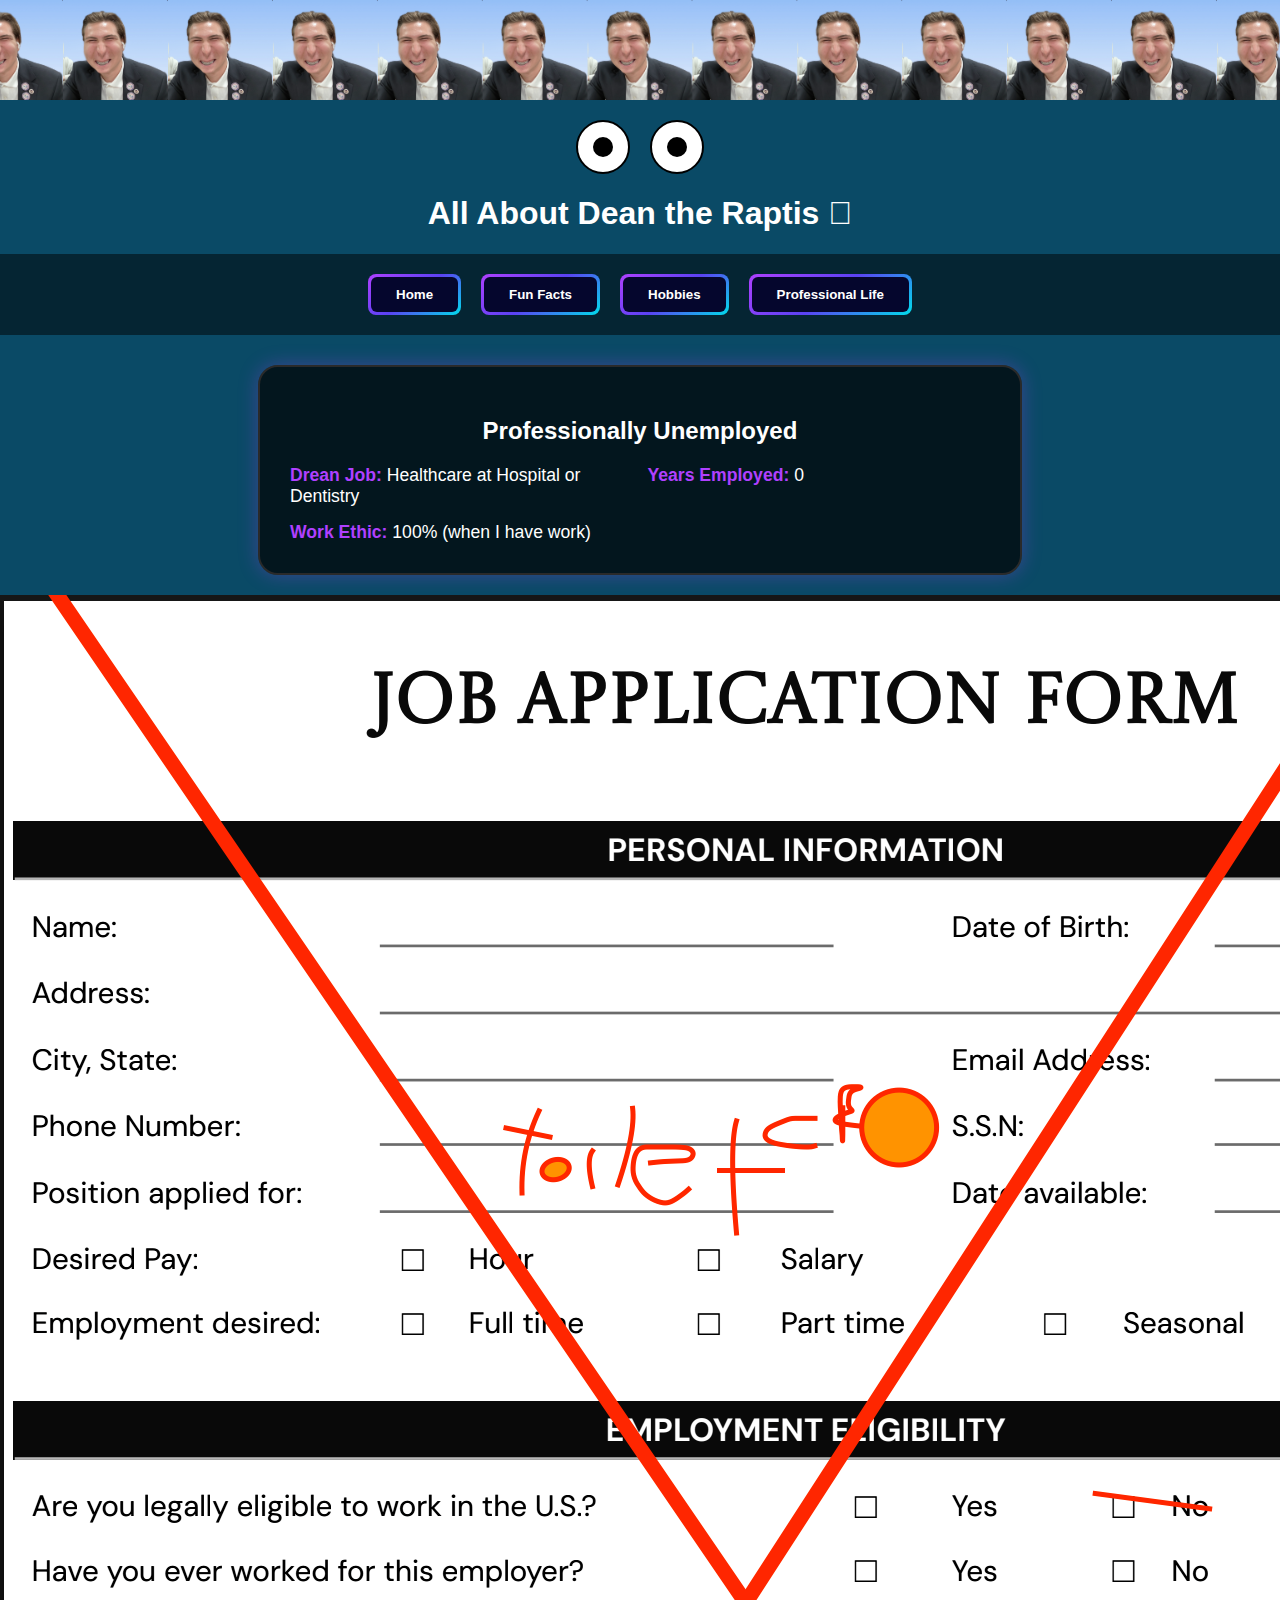
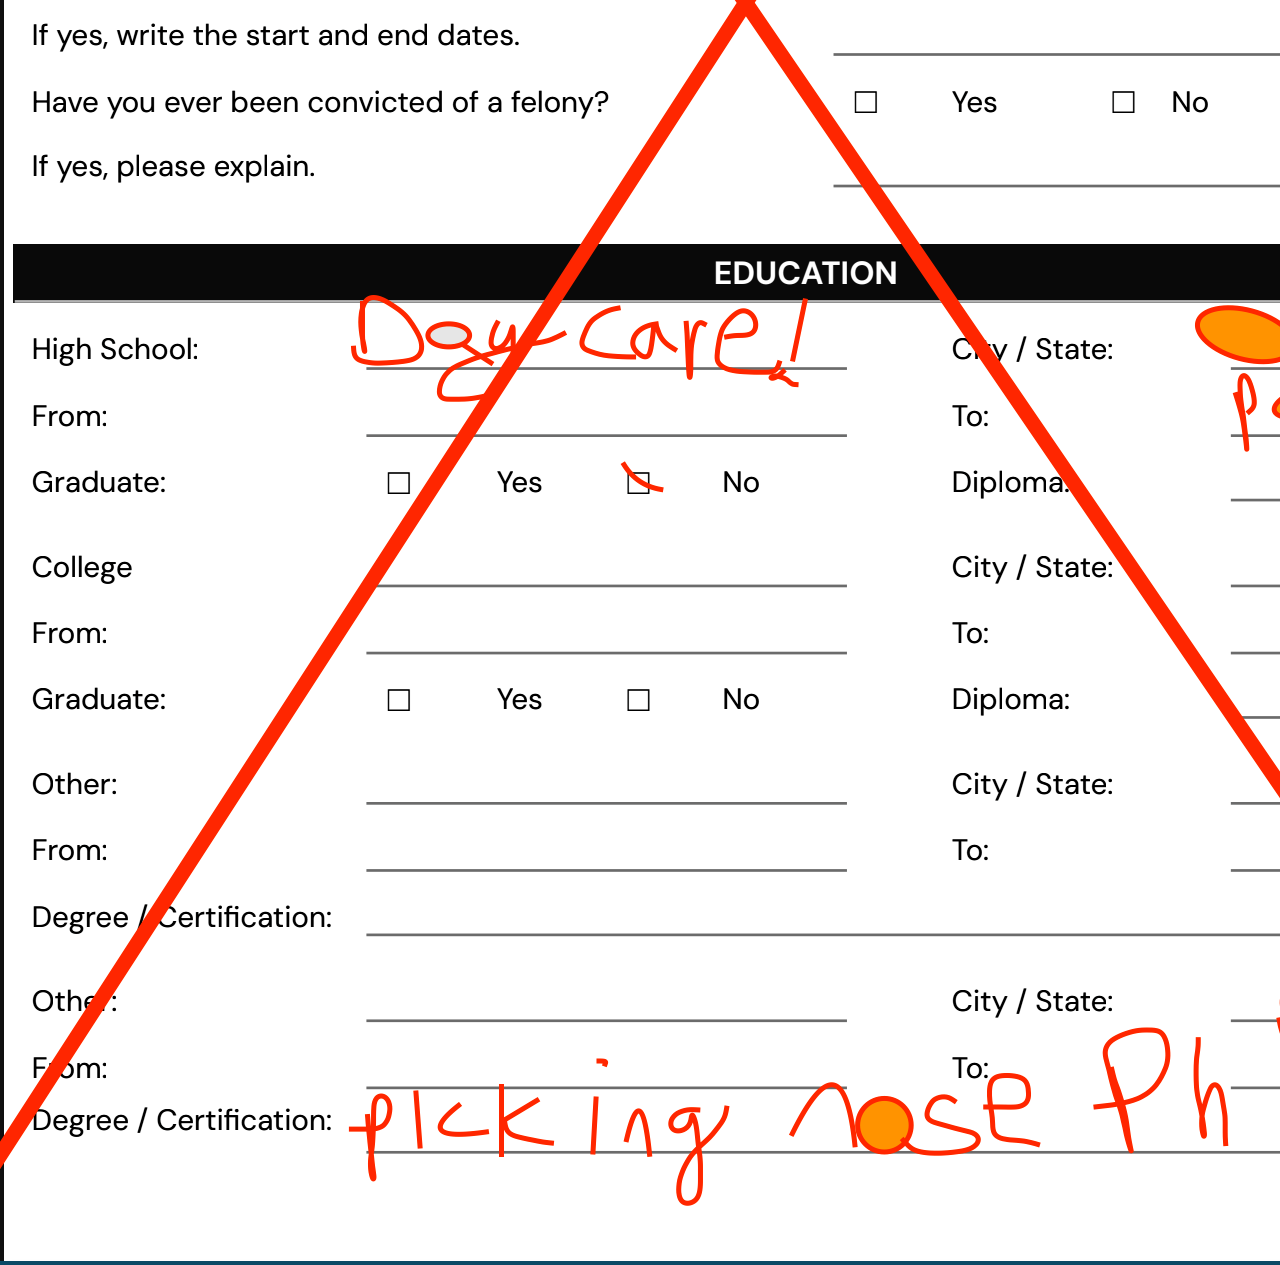
<file: ProfessionalLife.Html>
<!DOCTYPE html>
<html lang="en">
<head>
    <meta charset="UTF-8">
    <meta name="viewport" content="width=device-width, initial-scale=1.0">
    <title>All About Dean</title>
    <link rel="stylesheet" href="https://cdnjs.cloudflare.com/ajax/libs/animate.css/4.1.1/animate.min.css"/>
    <style>
        body {
            background-image: url("Screenshot 2026-01-07 at 1.26.07 PM.png");
            background-repeat: repeat-x; 
            background-position: top;
            background-size: auto 100px;
            background-color: rgb(10, 74, 102);
            margin: 0; 
            padding-top: 120px; 
            font-family: -apple-system, BlinkMacSystemFont, "Segoe UI", Roboto, sans-serif;
            color: white;
            text-align: center;
            overflow-x: hidden;
        }

       
        .eyes-container { display: flex; justify-content: center; gap: 20px; margin-bottom: 10px; }
        .eye { width: 50px; height: 50px; background: white; border-radius: 50%; position: relative; display: flex; align-items: center; justify-content: center; border: 2px solid #000; }
        .pupil { width: 20px; height: 20px; background: black; border-radius: 50%; position: absolute; }

      
        .navbar {
            background-color: rgba(0, 0, 0, 0.5);
            display: flex;
            justify-content: center;
            padding: 20px 0;
            width: 100%;
            margin-bottom: 30px;
        }

        .nav-btn {
            background: linear-gradient(144deg,#AF40FF, #5B42F3 50%,#00DDEB);
            border: none;
            padding: 3px;
            margin: 0 10px;
            border-radius: 8px;
            cursor: pointer;
            transition: transform 0.2s cubic-bezier(0.23, 1, 0.32, 1);
            position: relative;
        }

        .nav-btn span {
            background: rgb(5, 6, 45);
            color: white;
            padding: 10px 25px;
            border-radius: 6px;
            display: block;
            font-weight: bold;
        }

 
        .bio-card {
            background: rgba(0, 0, 0, 0.7);
            border: 2px solid #2a2a2a;
            max-width: 700px;
            margin: 20px auto;
            padding: 30px;
            border-radius: 20px;
            box-shadow: 0 0 20px rgba(175, 64, 255, 0.3);
        }

        .bio-grid {
            display: grid;
            grid-template-columns: 1fr 1fr;
            gap: 15px;
            text-align: left;
            margin-top: 20px;
        }

        .stat-item { font-size: 1.1em; }
        .stat-item strong { color: #AF40FF; }

     
        .click-pulse {
            position: fixed;
            width: 20px;
            height: 20px;
            background: rgba(175, 64, 255, 0.6);
            border-radius: 50%;
            pointer-events: none;
            z-index: 9999;
            animation: pulse-animation 0.6s ease-out forwards;
        }

        @keyframes pulse-animation {
            0% { width: 0; height: 0; opacity: 1; }
            100% { width: 100px; height: 100px; opacity: 0; }
        }
    </style>
</head>
<body>

    <div class="eyes-container animate__animated animate__fadeIn">
        <div class="eye"><div class="pupil"></div></div>
        <div class="eye"><div class="pupil"></div></div>
    </div>

    <h1 class="animate__animated animate__backInDown">All About Dean the Raptis </h1>

    <nav class="navbar animate__animated animate__slideInUp">
        <button class="nav-btn" onclick="location.href='index.html'"><span>Home</span></button>
        <button class="nav-btn" onclick="location.href='FunFacts.html'"><span>Fun Facts</span></button>
        <button class="nav-btn" onclick="location.href='Hobbies.html'"><span>Hobbies</span></button>
        <button class="nav-btn" onclick="location.href='ProfessionalLife.html'"><span>Professional Life</span></button>
    </nav>

    <div class="bio-card animate__animated animate__fadeInUp animate__delay-1s">
        <h2>Professionally Unemployed</h2>
        <div class="bio-grid">
            <div class="stat-item"><strong>Drean Job:</strong> Healthcare at Hospital or Dentistry</div>
            <div class="stat-item"><strong>Years Employed:</strong> 0</div>
            <div class="stat-item"><strong>Work Ethic:</strong> 100% (when I have work)</div>
        </div>  
    </div>

    <div class="carousel-container">
        <div class="carousel-slide fade"><img src="Screenshot 2026-02-19 at 10.11.05 AM.png" alt="Professional Life"></div>
    </div>

    <script>
        
        document.addEventListener('mousemove', (e) => {
            const eyes = document.querySelectorAll('.eye');
            eyes.forEach(eye => {
                const rect = eye.getBoundingClientRect();
                const eyeX = rect.left + rect.width / 2;
                const eyeY = rect.top + rect.height / 2;
                const angleDeg = Math.atan2(e.clientY - eyeY, e.clientX - eyeX) * 180 / Math.PI;
                const pupil = eye.querySelector('.pupil');
                pupil.style.transform = `rotate(${angleDeg}deg) translateX(12px)`;
            });
        });

 
        window.addEventListener('click', (e) => {
            const pulse = document.createElement('div');
            pulse.className = 'click-pulse';
            pulse.style.top = `${e.clientY}px`;
            pulse.style.left = `${e.clientX}px`;
            document.body.appendChild(pulse);
            setTimeout(() => { pulse.remove(); }, 600);
        });


        const buttons = document.querySelectorAll('.nav-btn');
        buttons.forEach(btn => {
            btn.addEventListener('mousemove', (e) => {
                const rect = btn.getBoundingClientRect();
                const x = (e.clientX - rect.left - rect.width / 2) * 0.4;
                const y = (e.clientY - rect.top - rect.height / 2) * 0.4;
                btn.style.transform = `translate(${x}px, ${y}px)`;
            });
            btn.addEventListener('mouseleave', () => { btn.style.transform = `translate(0, 0)`; });
        });
    </script>
</body>
</html>
</file>
